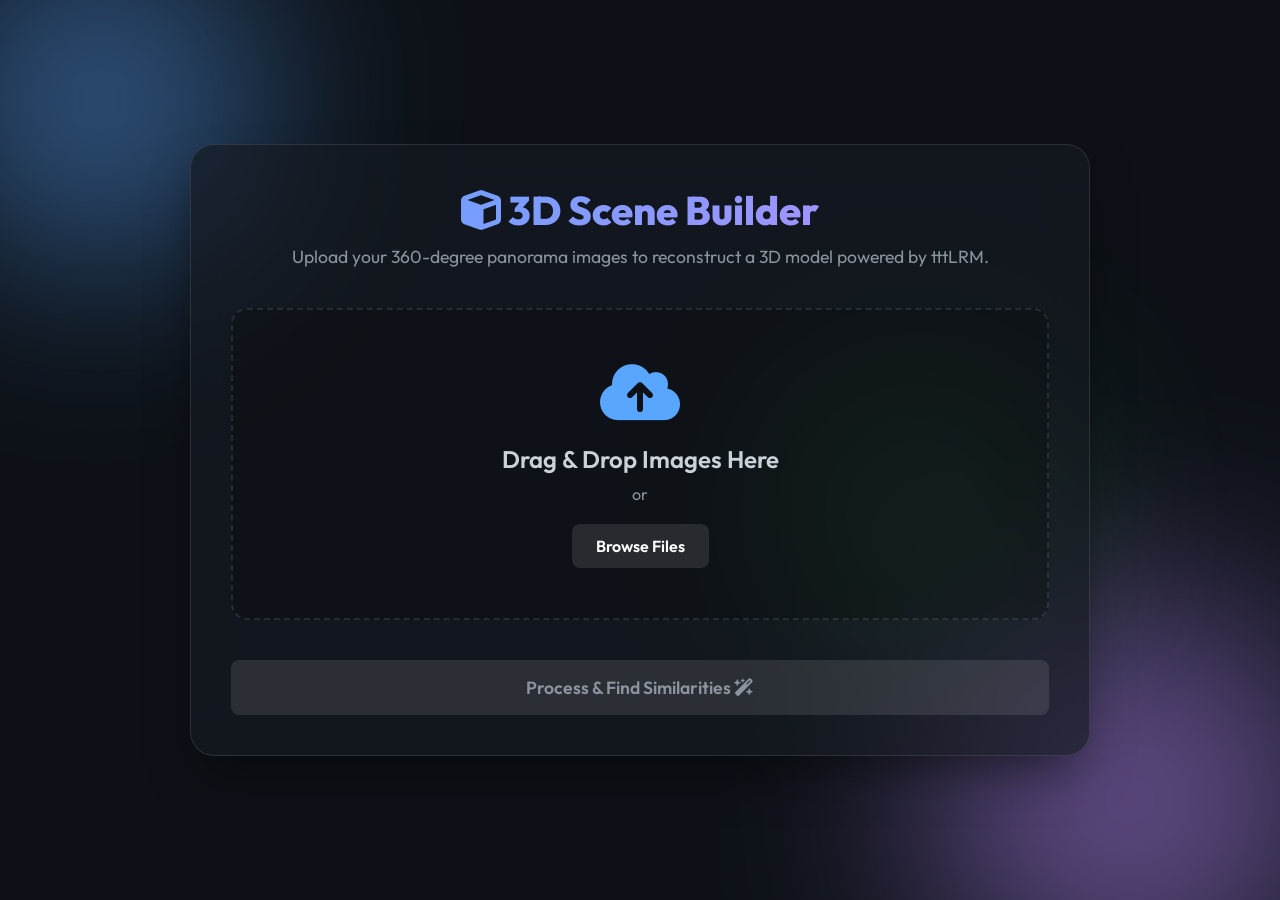
<file: frontend/index.html>
<!DOCTYPE html>
<html lang="en">
<head>
    <meta charset="UTF-8">
    <meta name="viewport" content="width=device-width, initial-scale=1.0">
    <title>3D Scene Builder | tttLRM</title>
    <link rel="stylesheet" href="style.css">
    <link href="https://fonts.googleapis.com/css2?family=Outfit:wght@300;400;600;800&display=swap" rel="stylesheet">
    <link rel="stylesheet" href="https://cdnjs.cloudflare.com/ajax/libs/font-awesome/6.4.0/css/all.min.css">
</head>
<body>
    <div class="background-elements">
        <div class="blob blob-1"></div>
        <div class="blob blob-2"></div>
        <div class="blob blob-3"></div>
    </div>

    <div class="container glass-panel">
        <header>
            <h1><i class="fa-solid fa-cube"></i> 3D Scene Builder</h1>
            <p>Upload your 360-degree panorama images to reconstruct a 3D model powered by tttLRM.</p>
        </header>

        <section class="upload-section">
            <div id="drop-zone" class="drop-zone">
                <i class="fa-solid fa-cloud-arrow-up drop-icon"></i>
                <h2>Drag & Drop Images Here</h2>
                <p>or</p>
                <input type="file" id="file-input" multiple accept="image/jpeg, image/png, image/jpg" hidden>
                <button id="browse-btn" class="btn primary-btn">Browse Files</button>
            </div>
            
            <div id="selected-files" class="selected-files">
                <!-- Selected files will appear here -->
            </div>
            
            <button id="upload-btn" class="btn action-btn disabled" disabled>
                Process & Find Similarities <i class="fa-solid fa-wand-magic-sparkles"></i>
            </button>
        </section>

        <section id="loading-overlay" class="loading-overlay hidden">
            <div class="spinner"></div>
            <h3>Processing Images</h3>
            <p>Running SIFT Feature Matching...</p>
        </section>

        <section id="results-section" class="results-section hidden">
            <div class="results-header">
                <h2><i class="fa-solid fa-diagram-project"></i> Feature Similarities</h2>
                <p>This visualization shows how the algorithm matches key points between adjacent images to understand 3D depth and camera poses (COLMAP Setup).</p>
            </div>
            
            <div id="matches-grid" class="matches-grid">
                <!-- Matched images will be injected here -->
            </div>

            <div class="generate-action">
                <button id="generate-3d-btn" class="btn mega-btn">
                    <i class="fa-solid fa-vr-cardboard"></i> Generate 3D Model with tttLRM
                </button>
            </div>
        </section>
        
        <div id="modal" class="modal hidden">
            <div class="modal-content glass-panel">
                <span class="close-btn">&times;</span>
                <i class="fa-solid fa-triangle-exclamation warning-icon"></i>
                <h2>Hardware Limitation</h2>
                <p id="modal-text">The 3D generation is prepared! However, the final tttLRM model strictly requires NVIDIA GPUs to run. As this is running on MacOS, the final 3D inference is mocked for demonstration.</p>
                <div class="success-check hidden" id="success-check">
                    <i class="fa-solid fa-check-circle"></i> Pipeline Complete!
                </div>
            </div>
        </div>
    </div>

    <script src="app.js"></script>
</body>
</html>
</file>
<file: frontend/style.css>
:root {
    --bg-color: #0d1117;
    --panel-bg: rgba(22, 27, 34, 0.65);
    --border-color: rgba(255, 255, 255, 0.1);
    --primary: #58a6ff;
    --primary-hover: #3182ce;
    --accent: #bc8cff;
    --text-main: #c9d1d9;
    --text-muted: #8b949e;
    --success: #2ea043;
}

* {
    box-sizing: border-box;
    margin: 0;
    padding: 0;
}

body {
    font-family: 'Outfit', sans-serif;
    color: var(--text-main);
    background-color: var(--bg-color);
    min-height: 100vh;
    display: flex;
    justify-content: center;
    align-items: center;
    overflow-x: hidden;
    position: relative;
}

/* Background Animated Blobs */
.background-elements {
    position: absolute;
    width: 100vw;
    height: 100vh;
    overflow: hidden;
    z-index: -1;
    top: 0;
    left: 0;
}

.blob {
    position: absolute;
    filter: blur(90px);
    opacity: 0.6;
    border-radius: 50%;
    animation: float 20s infinite ease-in-out alternate;
}

.blob-1 {
    width: 400px;
    height: 400px;
    background: radial-gradient(circle, var(--primary), transparent);
    top: -100px;
    left: -100px;
    animation-delay: 0s;
}

.blob-2 {
    width: 500px;
    height: 500px;
    background: radial-gradient(circle, var(--accent), transparent);
    bottom: -150px;
    right: -100px;
    animation-delay: -5s;
}

.blob-3 {
    width: 300px;
    height: 300px;
    background: radial-gradient(circle, #2ea043, transparent);
    top: 40%;
    left: 60%;
    animation-delay: -10s;
}

@keyframes float {
    0% { transform: translate(0, 0) scale(1); }
    100% { transform: translate(30px, 50px) scale(1.1); }
}

/* Glassmorphism Panel */
.glass-panel {
    background: var(--panel-bg);
    backdrop-filter: blur(20px);
    -webkit-backdrop-filter: blur(20px);
    border: 1px solid var(--border-color);
    border-radius: 24px;
    box-shadow: 0 25px 50px -12px rgba(0, 0, 0, 0.5);
}

.container {
    width: 90%;
    max-width: 900px;
    padding: 40px;
    margin: 40px 0;
    position: relative;
    overflow: hidden;
    transition: all 0.5s ease;
}

/* Header */
header {
    text-align: center;
    margin-bottom: 40px;
}

header h1 {
    font-size: 2.5rem;
    font-weight: 800;
    background: linear-gradient(135deg, var(--primary), var(--accent));
    -webkit-background-clip: text;
    -webkit-text-fill-color: transparent;
    margin-bottom: 10px;
}

header p {
    color: var(--text-muted);
    font-size: 1.1rem;
}

/* Upload Section */
.drop-zone {
    border: 2px dashed var(--border-color);
    border-radius: 16px;
    padding: 50px 20px;
    text-align: center;
    transition: all 0.3s ease;
    background: rgba(0, 0, 0, 0.2);
    margin-bottom: 20px;
    cursor: pointer;
}

.drop-zone:hover, .drop-zone.dragover {
    border-color: var(--primary);
    background: rgba(88, 166, 255, 0.05);
    transform: translateY(-2px);
}

.drop-icon {
    font-size: 4rem;
    color: var(--primary);
    margin-bottom: 20px;
    transition: transform 0.3s ease;
}

.drop-zone:hover .drop-icon {
    transform: scale(1.1);
}

.drop-zone h2 {
    font-size: 1.5rem;
    margin-bottom: 10px;
    font-weight: 600;
}

.drop-zone p {
    color: var(--text-muted);
    margin-bottom: 20px;
}

/* Buttons */
.btn {
    padding: 12px 24px;
    border-radius: 8px;
    border: none;
    font-family: inherit;
    font-weight: 600;
    font-size: 1rem;
    cursor: pointer;
    transition: all 0.3s ease;
}

.primary-btn {
    background: var(--border-color);
    color: white;
}

.primary-btn:hover {
    background: rgba(255, 255, 255, 0.2);
}

.action-btn {
    width: 100%;
    background: linear-gradient(135deg, var(--primary), var(--accent));
    color: white;
    font-size: 1.1rem;
    padding: 16px;
    box-shadow: 0 4px 15px rgba(88, 166, 255, 0.3);
}

.action-btn:hover:not(.disabled) {
    transform: translateY(-2px);
    box-shadow: 0 6px 20px rgba(88, 166, 255, 0.4);
}

.action-btn.disabled {
    background: var(--border-color);
    color: var(--text-muted);
    cursor: not-allowed;
    box-shadow: none;
}

.mega-btn {
    width: 100%;
    background: linear-gradient(135deg, #2ea043, #238636);
    color: white;
    font-size: 1.2rem;
    padding: 18px;
    margin-top: 30px;
    border-radius: 12px;
    box-shadow: 0 4px 15px rgba(46, 160, 67, 0.3);
}

.mega-btn:hover {
    transform: scale(1.02);
    box-shadow: 0 8px 25px rgba(46, 160, 67, 0.5);
}

/* Selected Files */
.selected-files {
    display: flex;
    flex-wrap: wrap;
    gap: 10px;
    margin-bottom: 20px;
}

.file-badge {
    background: rgba(255, 255, 255, 0.1);
    padding: 6px 12px;
    border-radius: 20px;
    font-size: 0.9rem;
    display: flex;
    align-items: center;
    gap: 8px;
    animation: fadeIn 0.3s ease;
}

/* Loading Overlay */
.loading-overlay {
    position: absolute;
    top: 0;
    left: 0;
    width: 100%;
    height: 100%;
    background: var(--panel-bg);
    backdrop-filter: blur(10px);
    display: flex;
    flex-direction: column;
    justify-content: center;
    align-items: center;
    z-index: 10;
    border-radius: 24px;
}

.spinner {
    width: 60px;
    height: 60px;
    border: 4px solid rgba(255, 255, 255, 0.1);
    border-top-color: var(--primary);
    border-radius: 50%;
    animation: spin 1s linear infinite;
    margin-bottom: 20px;
}

/* Results Section */
.results-section {
    animation: slideUp 0.5s ease;
}

.results-header {
    text-align: center;
    margin-bottom: 30px;
}

.results-header h2 {
    color: var(--primary);
    margin-bottom: 10px;
}

.matches-grid {
    display: grid;
    grid-template-columns: 1fr;
    gap: 20px;
    margin-bottom: 20px;
}

.match-card {
    background: rgba(0, 0, 0, 0.3);
    border-radius: 12px;
    overflow: hidden;
    border: 1px solid var(--border-color);
}

.match-card img {
    width: 100%;
    height: auto;
    display: block;
    transition: transform 0.5s ease;
}

.match-card img:hover {
    transform: scale(1.05);
}

/* Modal */
.modal {
    position: fixed;
    top: 0;
    left: 0;
    width: 100vw;
    height: 100vh;
    background: rgba(0, 0, 0, 0.8);
    display: flex;
    justify-content: center;
    align-items: center;
    z-index: 100;
}

.modal-content {
    width: 90%;
    max-width: 500px;
    padding: 40px;
    text-align: center;
    position: relative;
    animation: popIn 0.3s cubic-bezier(0.175, 0.885, 0.32, 1.275);
}

.warning-icon {
    font-size: 3rem;
    color: #f1e05a;
    margin-bottom: 20px;
}

.close-btn {
    position: absolute;
    top: 20px;
    right: 25px;
    font-size: 1.5rem;
    cursor: pointer;
    color: var(--text-muted);
}

.close-btn:hover {
    color: white;
}

.success-check {
    margin-top: 20px;
    color: var(--success);
    font-weight: 600;
    font-size: 1.2rem;
}

.hidden {
    display: none !important;
}

/* Animations */
@keyframes spin {
    100% { transform: rotate(360deg); }
}

@keyframes fadeIn {
    from { opacity: 0; }
    to { opacity: 1; }
}

@keyframes slideUp {
    from { opacity: 0; transform: translateY(20px); }
    to { opacity: 1; transform: translateY(0); }
}

@keyframes popIn {
    from { opacity: 0; transform: scale(0.9); }
    to { opacity: 1; transform: scale(1); }
}
</file>
